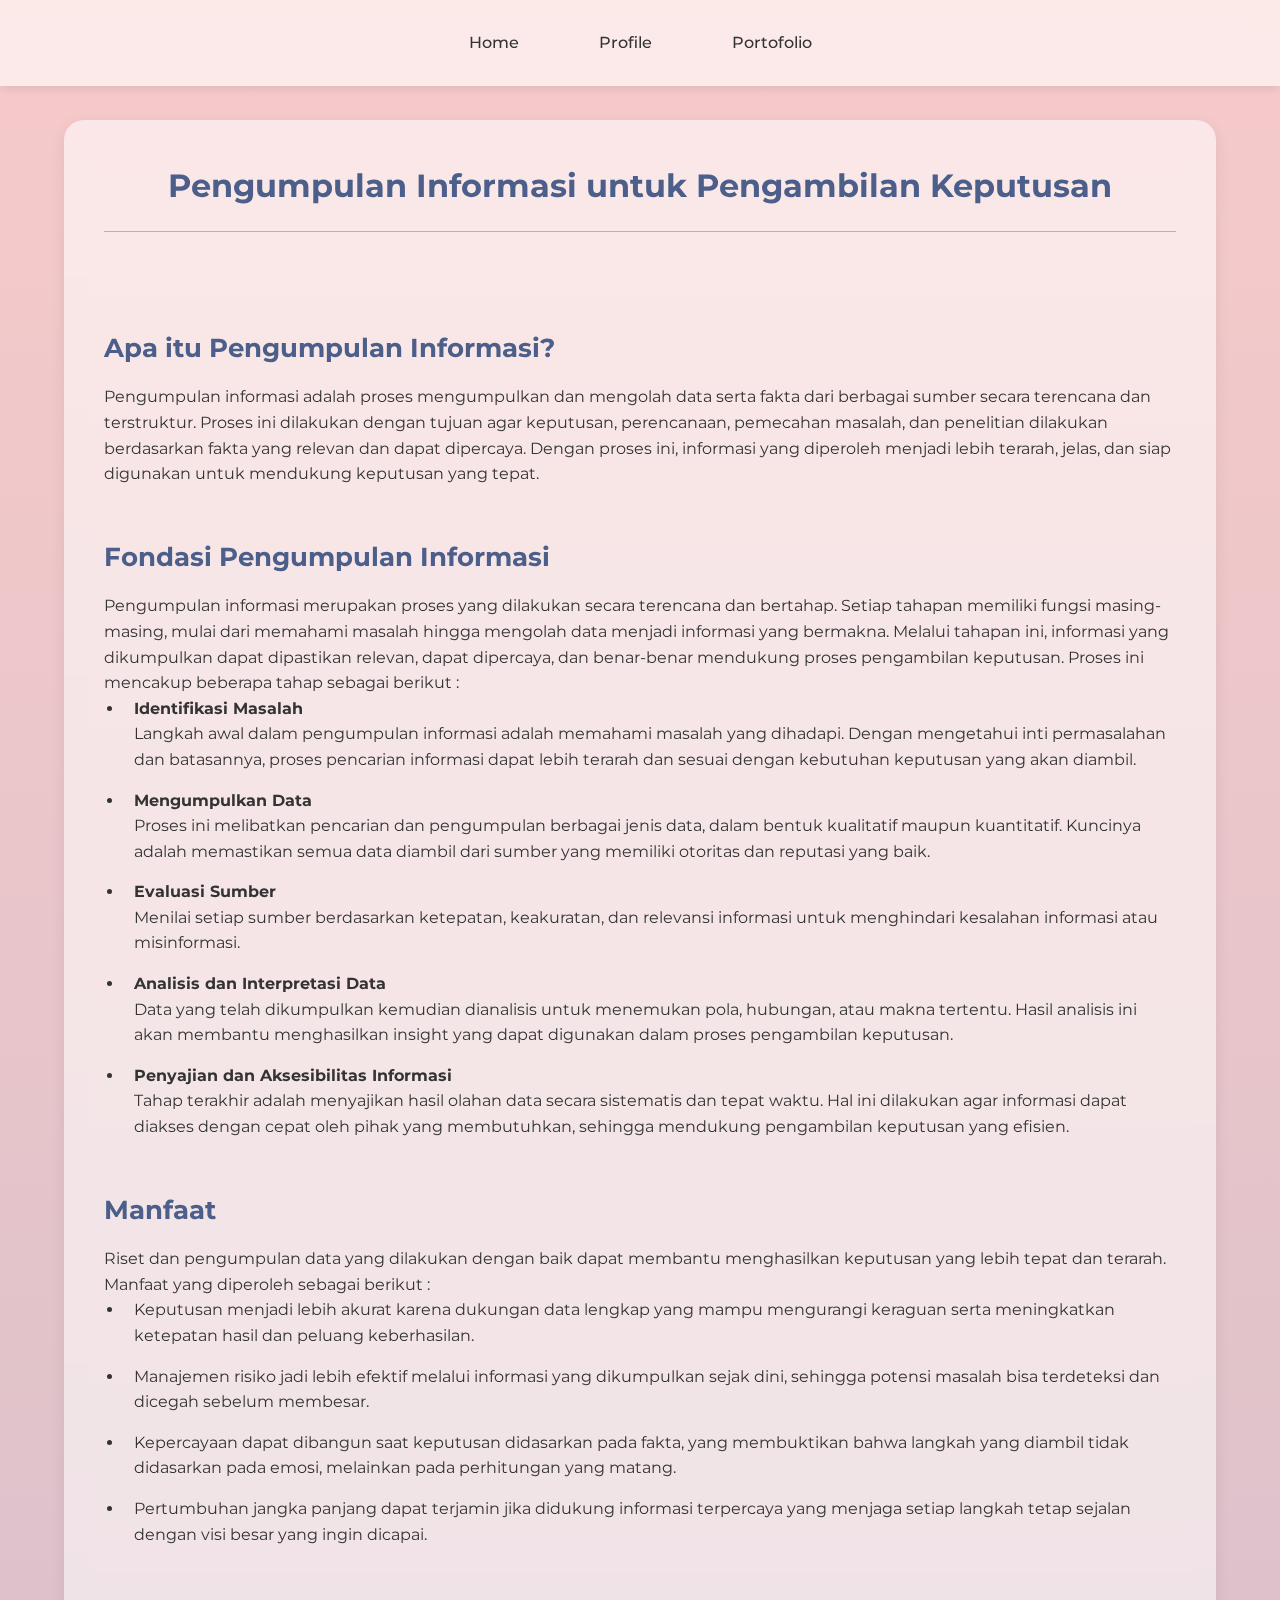
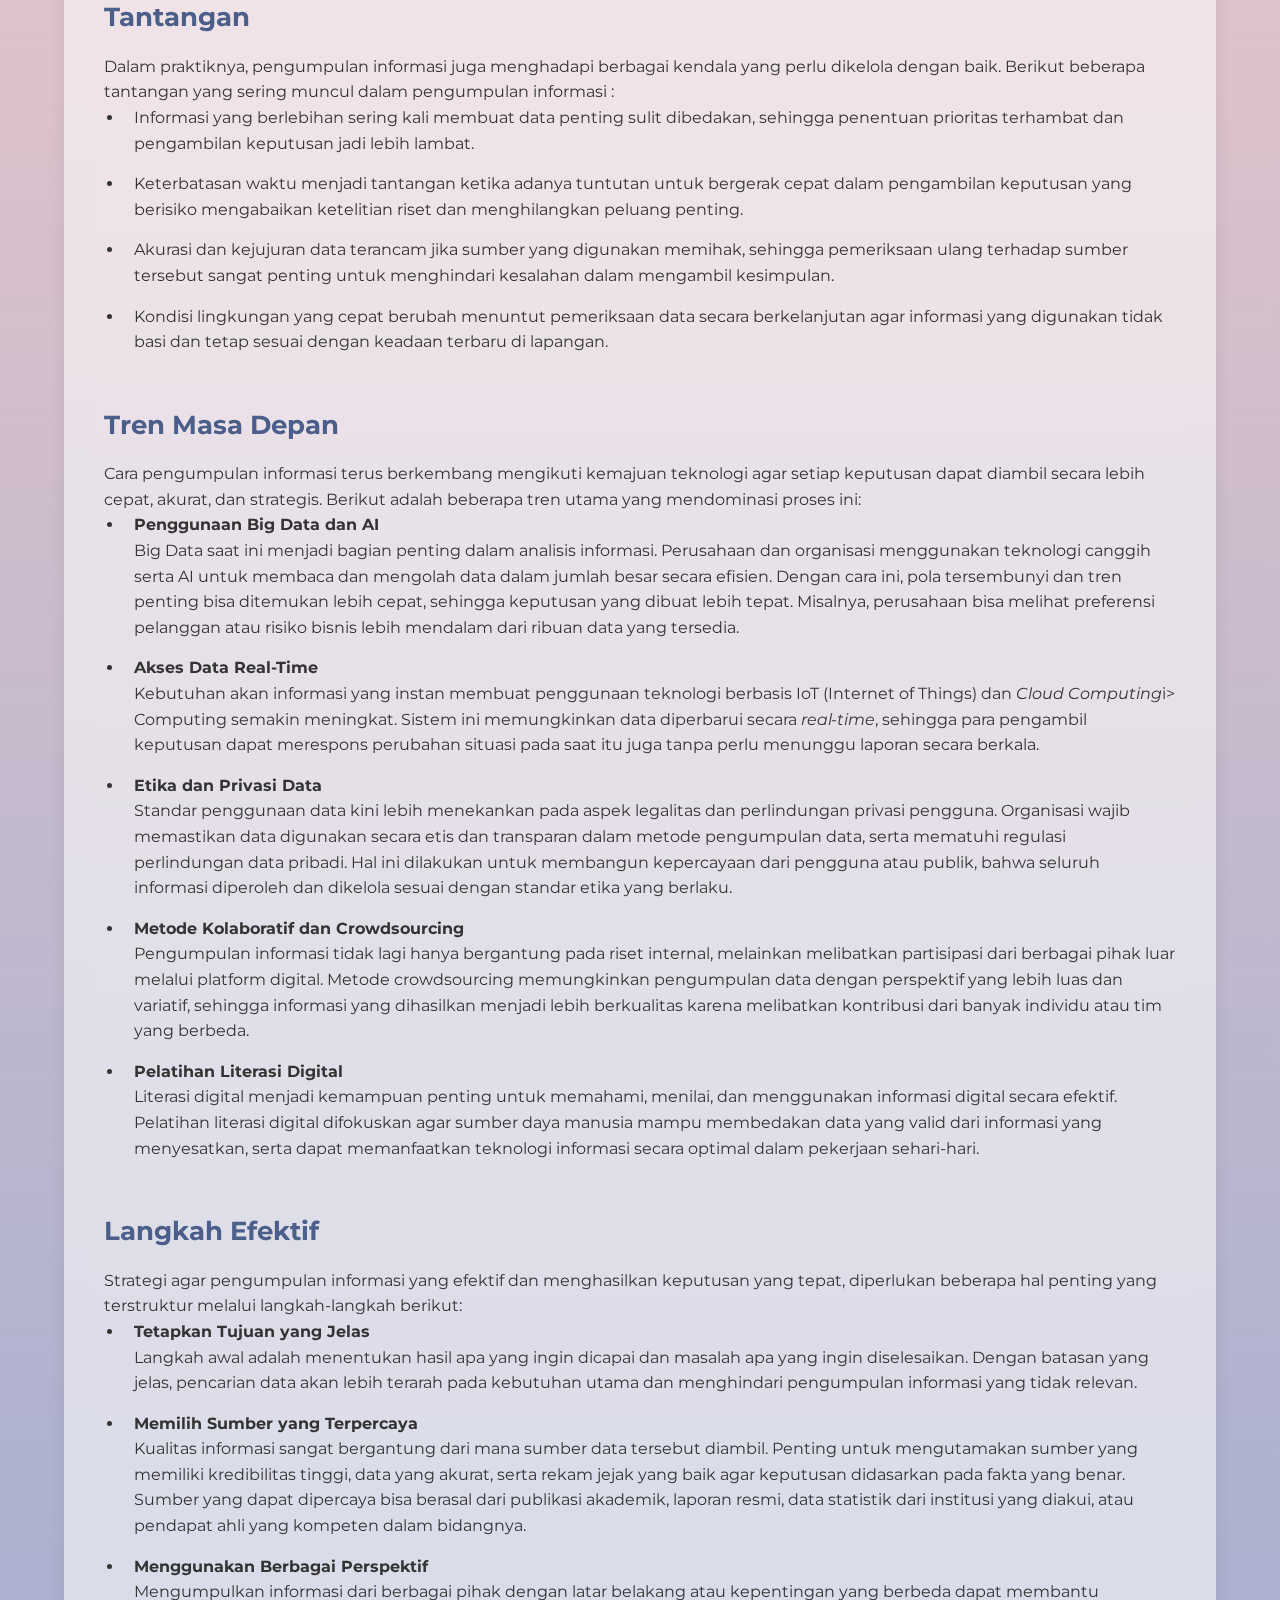
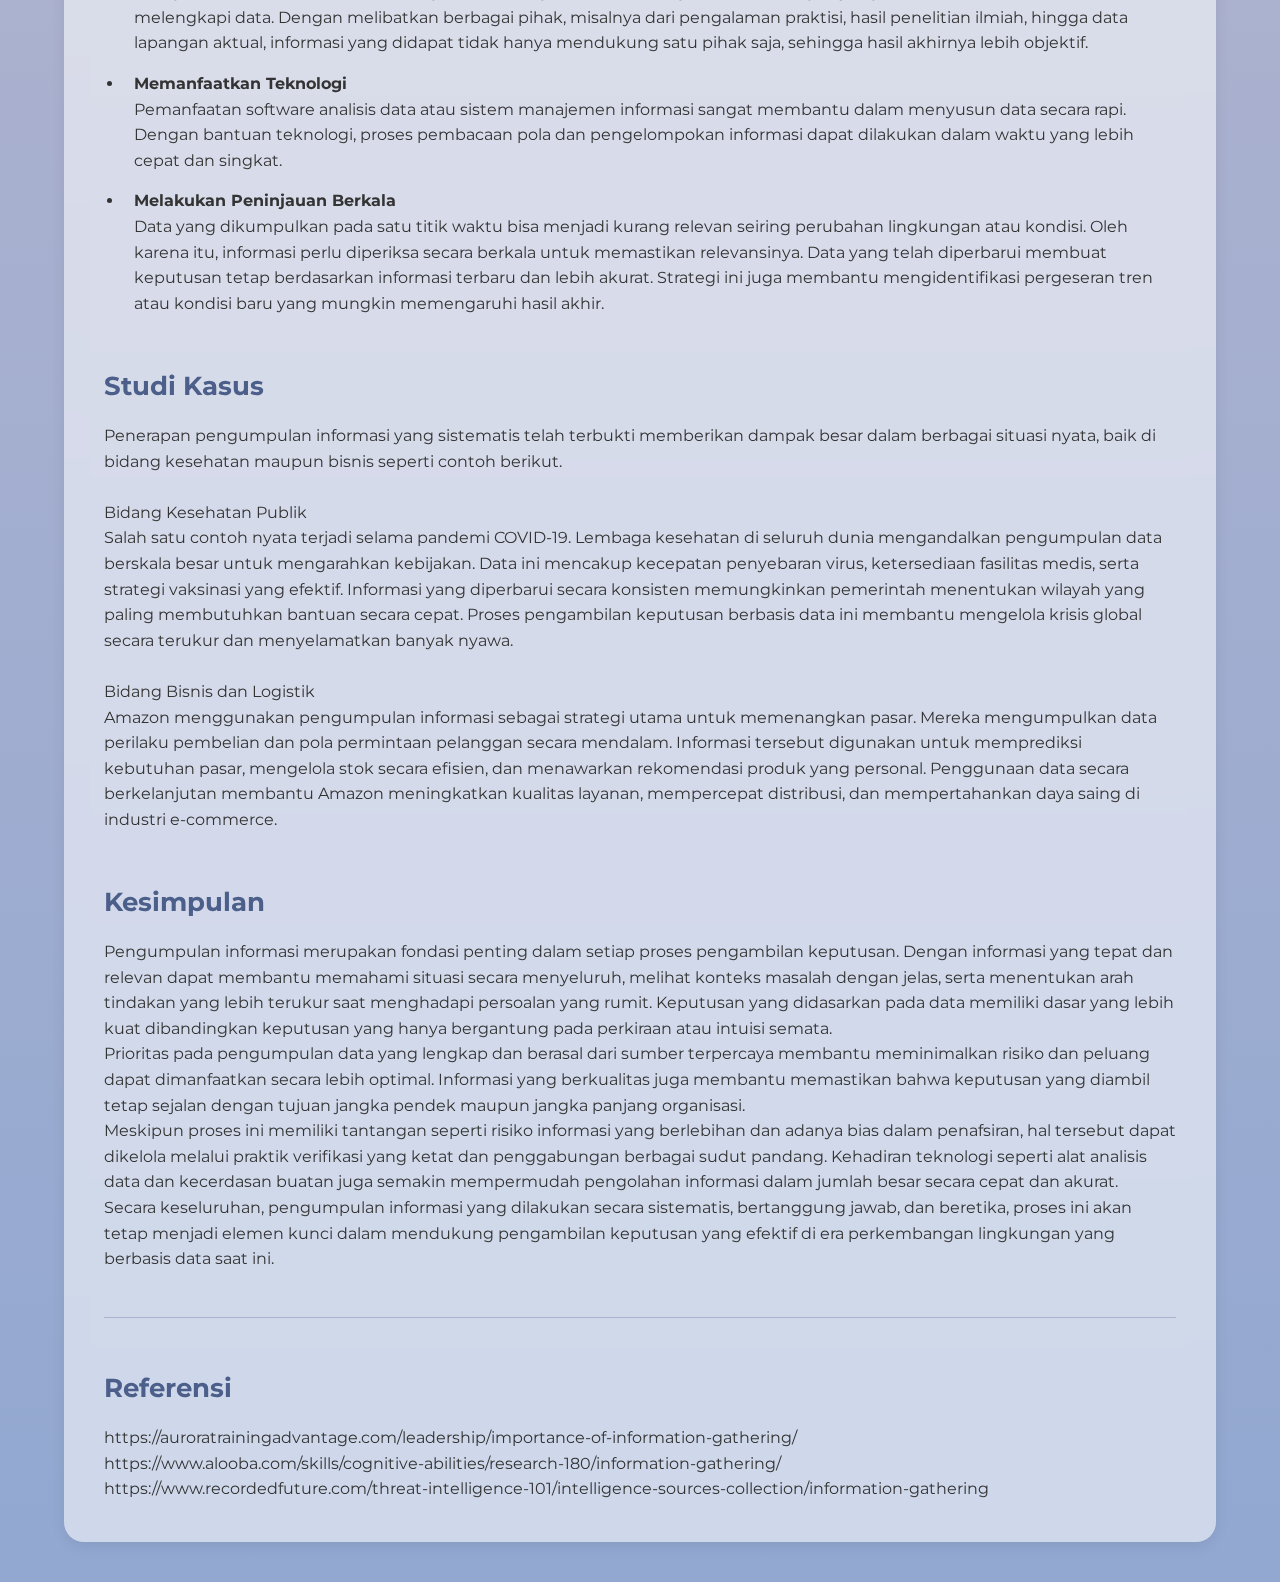
<file: post1.html>
<!DOCTYPE html>
<html lang="en">
<head>
    <meta charset="UTF-8">
    <meta name="viewport" content="width=device-width, initial-scale=1.0">
    <title>Pengumpulan Informasi untuk Pengambilan Keputusan</title>

    <link rel="stylesheet" href="css/global.css">

    <!--FONT-->
    <link href="https://fonts.googleapis.com/css2?family=Montserrat:ital,wght@0,100..900;1,100..900&display=swap" rel="stylesheet">
    <link href="https://fonts.googleapis.com/css2?family=Poppins:ital,wght@0,100;0,200;0,300;0,400;0,500;0,600;0,700;0,800;0,900;1,100;1,200;1,300;1,400;1,500;1,600;1,700;1,800;1,900&display=swap" rel="stylesheet">
</head>
<body>

    <nav>
        <ul>
            <li><a href="index.html#home">Home</a></li>
            <li><a href="index.html#profile">Profile</a></li>
            <li><a href="index.html#portofolio">Portofolio</a></li>
        </ul>
    </nav>

<div class="content-box">
    <h1>Pengumpulan Informasi untuk Pengambilan Keputusan</h1> <hr> <br>
    <h2 id="definisi">Apa itu Pengumpulan Informasi?</h2>
    <p>Pengumpulan informasi adalah proses mengumpulkan dan mengolah data serta fakta dari berbagai sumber secara terencana dan terstruktur. Proses ini dilakukan dengan tujuan agar keputusan, perencanaan, pemecahan masalah, dan penelitian dilakukan berdasarkan fakta yang relevan dan dapat dipercaya. Dengan proses ini, informasi yang diperoleh menjadi lebih terarah, jelas, dan siap digunakan untuk mendukung keputusan yang tepat.</p>

     <!-- FONDASI -->
    <h2 id="poin">Fondasi Pengumpulan Informasi</h2>
    <p>Pengumpulan informasi merupakan proses yang dilakukan secara terencana dan bertahap. Setiap tahapan memiliki fungsi masing-masing, mulai dari memahami masalah hingga mengolah data menjadi informasi yang bermakna. Melalui tahapan ini, informasi yang dikumpulkan dapat dipastikan relevan, dapat dipercaya, dan benar-benar mendukung proses pengambilan keputusan. Proses ini mencakup beberapa tahap sebagai berikut :
</p>

    <ul>
        <li>
            <b>Identifikasi Masalah</b>
            <p>Langkah awal dalam pengumpulan informasi adalah memahami masalah yang dihadapi. Dengan mengetahui inti permasalahan dan batasannya, proses pencarian informasi dapat lebih terarah dan sesuai dengan kebutuhan keputusan yang akan diambil.</p>
        </li>
        <li>
            <b>Mengumpulkan Data</b>
            <p>Proses ini melibatkan pencarian dan pengumpulan berbagai jenis data, dalam bentuk kualitatif maupun kuantitatif. Kuncinya adalah memastikan semua data diambil dari sumber yang memiliki otoritas dan reputasi  yang baik.</p>
        </li>
        <li>
            <b>Evaluasi Sumber</b>
            <p>Menilai setiap sumber berdasarkan ketepatan, keakuratan, dan relevansi informasi untuk menghindari kesalahan informasi atau misinformasi.</p>
        </li>
        <li>
            <b>Analisis dan Interpretasi Data</b>
            <p>Data yang telah dikumpulkan kemudian dianalisis untuk menemukan pola, hubungan, atau makna tertentu. Hasil analisis ini akan membantu menghasilkan insight yang dapat digunakan dalam proses pengambilan keputusan.</p>
        </li>
        <li>
            <b>Penyajian dan Aksesibilitas Informasi</b>
            <p>Tahap terakhir adalah menyajikan hasil olahan data secara sistematis dan tepat waktu. Hal ini dilakukan agar informasi dapat diakses dengan cepat oleh pihak yang membutuhkan, sehingga mendukung pengambilan keputusan yang efisien.</p>
        </li>
    </ul>


    <!--MANFAAT-->
    <h2 id="manfaat">Manfaat</h2>
    <p>Riset dan pengumpulan data yang dilakukan dengan baik dapat membantu menghasilkan keputusan yang lebih tepat dan terarah. Manfaat yang diperoleh sebagai berikut :</p>

    <ul>
        <li>
            <p> Keputusan menjadi lebih akurat karena dukungan data lengkap yang mampu mengurangi keraguan serta meningkatkan ketepatan hasil dan peluang keberhasilan.</p>
        </li>
        <li>
            <p>Manajemen risiko jadi lebih efektif melalui informasi yang dikumpulkan sejak dini, sehingga potensi masalah bisa terdeteksi dan dicegah sebelum membesar.</p>
        </li>
        <li>
            <p>Kepercayaan dapat dibangun saat keputusan didasarkan pada fakta, yang membuktikan bahwa langkah yang diambil tidak didasarkan pada emosi, melainkan pada perhitungan yang matang.</p>
        </li>
        <li>
            <p>Pertumbuhan jangka panjang dapat terjamin jika didukung informasi terpercaya yang menjaga setiap langkah tetap sejalan dengan visi besar yang ingin dicapai.</p>
        </li>
    </ul>


     <!-- TANTANGAN -->
    <h2 id="tantangan">Tantangan</h2>
    <p>Dalam praktiknya, pengumpulan informasi juga menghadapi berbagai kendala yang perlu dikelola dengan baik. Berikut beberapa tantangan yang sering muncul dalam pengumpulan informasi : </p>

    <ul>
        <li>
            <p>Informasi yang berlebihan sering kali membuat data penting sulit dibedakan, sehingga penentuan prioritas terhambat dan pengambilan keputusan jadi lebih lambat.</p>
        </li>
        <li>
            <p>Keterbatasan waktu menjadi tantangan ketika adanya tuntutan untuk bergerak cepat dalam pengambilan keputusan yang berisiko mengabaikan ketelitian riset dan menghilangkan peluang penting.</p>
        </li>
        <li>
            <p>Akurasi dan kejujuran data terancam jika sumber yang digunakan memihak, sehingga pemeriksaan ulang terhadap sumber tersebut sangat penting untuk menghindari kesalahan dalam mengambil kesimpulan.</p>
        </li>
        <li>
            <p> Kondisi lingkungan yang cepat berubah menuntut pemeriksaan data secara berkelanjutan agar informasi yang digunakan tidak basi dan tetap sesuai dengan keadaan terbaru di lapangan.</p>
        </li>
    </ul>


    <!-- TREN MASA DEPAN -->
    <h2 id="tren">Tren Masa Depan</h2>
    <p>Cara pengumpulan informasi terus berkembang mengikuti kemajuan teknologi agar setiap keputusan dapat diambil secara lebih cepat, akurat, dan strategis. Berikut adalah beberapa tren utama yang mendominasi proses ini:</p>

    <ul>
        <li>
            <b>Penggunaan Big Data dan AI</b>
            <p>Big Data saat ini menjadi bagian penting dalam analisis informasi. Perusahaan dan organisasi menggunakan teknologi canggih serta AI untuk membaca dan mengolah data dalam jumlah besar secara efisien. Dengan cara ini, pola tersembunyi dan tren penting bisa ditemukan lebih cepat, sehingga keputusan yang dibuat lebih tepat. Misalnya, perusahaan bisa melihat preferensi pelanggan atau risiko bisnis lebih mendalam dari ribuan data yang tersedia.        </p>
        </li>
        <li>
            <b>Akses Data Real-Time</b>
            <p>Kebutuhan akan informasi yang instan membuat penggunaan teknologi berbasis IoT (Internet of Things) dan <i>Cloud Computing</i>i> Computing semakin meningkat. Sistem ini memungkinkan data diperbarui secara <i>real-time</i>, sehingga para pengambil keputusan dapat merespons perubahan situasi pada saat itu juga tanpa perlu menunggu laporan secara  berkala.   </p>
        </li>
        <li>
            <b>Etika dan Privasi Data</b>
            <p>Standar penggunaan data kini lebih menekankan pada aspek legalitas dan perlindungan privasi pengguna. Organisasi wajib memastikan data digunakan secara etis dan transparan dalam metode pengumpulan data, serta mematuhi regulasi perlindungan data pribadi. Hal ini dilakukan untuk membangun kepercayaan dari pengguna atau publik, bahwa seluruh informasi diperoleh dan dikelola sesuai dengan standar etika yang berlaku.</p>
        </li>
        <li>
            <b>Metode Kolaboratif dan Crowdsourcing</b>
            <p>Pengumpulan informasi tidak lagi hanya bergantung pada riset internal, melainkan melibatkan partisipasi dari berbagai pihak luar melalui platform digital. Metode crowdsourcing memungkinkan pengumpulan data dengan perspektif yang lebih luas dan variatif, sehingga informasi yang dihasilkan menjadi lebih berkualitas karena melibatkan kontribusi dari banyak individu atau tim yang berbeda.</p>
        </li>
        <li>
            <b>Pelatihan Literasi Digital</b>
            <p>Literasi digital menjadi kemampuan penting untuk memahami, menilai, dan menggunakan informasi digital secara efektif. Pelatihan literasi digital difokuskan agar sumber daya manusia mampu membedakan data yang valid dari informasi yang menyesatkan, serta dapat memanfaatkan teknologi informasi secara optimal dalam pekerjaan sehari-hari.</p>
        </li>
    </ul>

    <!-- LANGKAH EFEKTIF -->
    <h2 id="praktik">Langkah Efektif</h2>
    <p>Strategi agar pengumpulan informasi yang efektif dan menghasilkan keputusan yang tepat, diperlukan beberapa hal penting yang terstruktur melalui langkah-langkah berikut: </p>

    <ul>
        <li>
            <b>Tetapkan Tujuan yang Jelas</b>
            <p>Langkah awal adalah menentukan hasil apa yang ingin dicapai dan masalah apa yang ingin diselesaikan. Dengan batasan yang jelas, pencarian data akan lebih terarah pada kebutuhan utama dan menghindari pengumpulan informasi yang tidak relevan.</p>
        </li>
        <li>
            <b>Memilih Sumber yang Terpercaya</b>
            <p>Kualitas informasi sangat bergantung dari mana sumber data tersebut diambil. Penting untuk mengutamakan sumber yang memiliki kredibilitas tinggi, data yang akurat, serta rekam jejak yang baik agar keputusan didasarkan pada fakta yang benar. Sumber yang dapat dipercaya bisa berasal dari publikasi akademik, laporan resmi, data statistik dari institusi yang diakui, atau pendapat ahli yang kompeten dalam bidangnya.</p>
        </li>
        <li>
            <b>Menggunakan Berbagai Perspektif</b>
            <p>Mengumpulkan informasi dari berbagai pihak dengan latar belakang atau kepentingan yang berbeda dapat membantu melengkapi data. Dengan melibatkan berbagai pihak, misalnya dari pengalaman praktisi, hasil penelitian ilmiah, hingga data lapangan aktual, informasi yang didapat tidak hanya mendukung satu pihak saja, sehingga hasil akhirnya lebih objektif.</p>
        </li>
        <li>
            <b>Memanfaatkan Teknologi</b>
            <p>Pemanfaatan software analisis data atau sistem manajemen informasi sangat membantu dalam menyusun data secara rapi. Dengan bantuan teknologi, proses pembacaan pola dan pengelompokan informasi dapat dilakukan dalam waktu yang lebih cepat dan singkat.</p>
        </li>
        <li>
            <b>Melakukan Peninjauan Berkala</b>
            <p>Data yang dikumpulkan pada satu titik waktu bisa menjadi kurang relevan seiring perubahan lingkungan atau kondisi. Oleh karena itu, informasi perlu diperiksa secara berkala untuk memastikan relevansinya. Data yang telah diperbarui membuat keputusan tetap berdasarkan informasi terbaru dan lebih akurat. Strategi ini juga membantu mengidentifikasi pergeseran tren atau kondisi baru yang mungkin memengaruhi hasil akhir.</p>
        </li>
    </ul>

    <!-- STUDI KASUS -->
    <h2 id="studi">Studi Kasus</h2>
    <p>Penerapan pengumpulan informasi yang sistematis telah terbukti memberikan dampak besar dalam berbagai situasi nyata, baik di bidang kesehatan maupun bisnis seperti contoh berikut. </p> <br>
    <p>Bidang Kesehatan Publik</p>
    <p>Salah satu contoh nyata terjadi selama pandemi COVID-19. Lembaga kesehatan di seluruh dunia mengandalkan pengumpulan data berskala besar untuk mengarahkan kebijakan. Data ini mencakup kecepatan penyebaran virus, ketersediaan fasilitas medis, serta strategi vaksinasi yang efektif. Informasi yang diperbarui secara konsisten memungkinkan pemerintah menentukan wilayah yang paling membutuhkan bantuan secara cepat. Proses pengambilan keputusan berbasis data ini membantu mengelola krisis global secara terukur dan menyelamatkan banyak nyawa.</p> <br>
    
    <p>Bidang Bisnis dan Logistik</p>
    <p>Amazon menggunakan pengumpulan informasi sebagai strategi utama untuk memenangkan pasar. Mereka mengumpulkan data perilaku pembelian dan pola permintaan pelanggan secara mendalam. Informasi tersebut digunakan untuk memprediksi kebutuhan pasar, mengelola stok secara efisien, dan menawarkan rekomendasi produk yang personal. Penggunaan data secara berkelanjutan membantu Amazon meningkatkan kualitas layanan, mempercepat distribusi, dan mempertahankan daya saing di industri e-commerce.</p>

    <!-- KESIMPULAN -->
    <h2 id="kesimpulan">Kesimpulan</h2>
    <p>Pengumpulan informasi merupakan fondasi penting dalam setiap proses pengambilan keputusan. Dengan informasi yang tepat dan relevan dapat membantu memahami  situasi secara menyeluruh, melihat konteks masalah dengan jelas, serta menentukan arah tindakan yang lebih terukur saat menghadapi persoalan yang rumit. Keputusan yang didasarkan pada data memiliki dasar yang lebih kuat dibandingkan keputusan yang hanya bergantung pada perkiraan atau intuisi semata.</p> 
    <p>Prioritas pada pengumpulan data yang lengkap dan berasal dari sumber terpercaya membantu meminimalkan risiko dan peluang dapat dimanfaatkan secara lebih optimal. Informasi yang berkualitas juga membantu memastikan bahwa keputusan yang diambil tetap sejalan dengan tujuan jangka pendek maupun jangka panjang organisasi.</p>
    <p>Meskipun proses ini memiliki tantangan seperti risiko informasi yang berlebihan dan adanya bias dalam penafsiran, hal tersebut dapat dikelola melalui praktik verifikasi yang ketat dan penggabungan berbagai sudut pandang. Kehadiran teknologi seperti alat analisis data dan kecerdasan buatan juga semakin mempermudah pengolahan informasi dalam jumlah besar secara cepat dan akurat.</p>
    <p>Secara keseluruhan, pengumpulan informasi yang dilakukan secara sistematis, bertanggung jawab, dan beretika, proses ini akan tetap menjadi elemen kunci dalam mendukung pengambilan keputusan yang efektif di era perkembangan lingkungan yang berbasis data saat ini.</p> <br> <hr>

    <h2 id="dafpus">Referensi</h2>
    <p>https://auroratrainingadvantage.com/leadership/importance-of-information-gathering/</p>

    <p>https://www.alooba.com/skills/cognitive-abilities/research-180/information-gathering/</p>

    <p>https://www.recordedfuture.com/threat-intelligence-101/intelligence-sources-collection/information-gathering</p>

</div>

</body>
</html>
</file>
<file: css/global.css>
:root {
    
    --one: #f7cac9;
    --two: #dec2cb;
    --four: #abb1cf;
    --five: #92a8d1;
    --six: #5d79aa;
    --baby-blue-ice-2: #a0c2f9ff;
    --text-dark: #333;
    --white-transparent: rgba(255, 255, 255, 0.6);
}

* {
    margin: 0;
    padding: 0;
    box-sizing: border-box;
    font-family: "Montserrat", sans-serif;
}

html {
    scroll-behavior: smooth;
}

body {
    color: var(--text-dark);
    background: linear-gradient(var(--one), var(--two), var(--four), var(--five));
    min-height: 100vh;
    line-height: 1.6;
    padding-top: 80px; 

/* ======  NAVIGATION ====== */
nav {
    width: 100%;
    background: var(--white-transparent);
    backdrop-filter: blur(20px);
    padding: 20px;
    text-align: center;
    position: fixed;
    z-index: 1000;
    top: 0;
    left: 0;
    box-shadow: 0 2px 10px rgba(0, 0, 0, 0.1);
}

nav ul {
    list-style: none;
    display: flex;
    justify-content: center;
    align-items: center;
    gap: 50px;
}

nav ul li a {
    color: var(--text-dark);
    text-decoration: none;
    font-weight: 500;
    padding: 10px 15px;
    border-radius: 20px;
    transition: all 0.3s ease;
    position: relative;
    display: block;
}

nav ul li a:hover {
    color: var(--baby-blue-ice-2);
}

/* Efek hover lingkaran */
nav ul li a::before {
    content: '';
    position: absolute;
    top: 0; left: 0; 
    width: 100%; 
    height: 100%;
    background: rgba(255, 255, 255, 0.2);
    border-radius: 20px;
    transform: scale(0);
    transition: transform 0.3s ease;
}

nav ul li a:hover::before {
    transform: scale(1);
}

/* LAYOUT KONTEN  */
.section-content, .content-box {
    max-width: 90%; 
    margin: 40px auto;
    padding: 40px;
    border-radius: 20px;
    background: rgba(255, 255, 255, 0.55);
    backdrop-filter: blur(10px);
    box-shadow: 0 4px 15px rgba(0, 0, 0, 0.08);
}

/* Home Container */
.homeContainer {
    display: flex;
    align-items: center;
    gap: 60px;
}

.homeContainer img {
    width: 250px;
    height: 250px;
    object-fit: cover;
    border-radius: 50%;
    box-shadow: 0 4px 15px rgba(0, 0, 0, 0.1);
    flex-shrink: 0;
}

/*---- FONT ----*/
h1, h2, h3 {
    color: #4b5f8a;
    margin-bottom: 15px;
}

h1 { 
    font-size: clamp(24px, 5vw, 32px); 
    text-align: center; 
}
h2 { 
    font-size: clamp(20px, 4vw, 26px); 
    margin-top: 50px
}

hr {
    border: none;
    height: 1px;
    background-image: linear-gradient(to right, #abb1cf, #abb1cf, #abb1cf);
    margin: 20px 0;
    background: #abb1cf;
    backdrop-filter: blur(10px);
    border-radius: 10px;
}


.content-box ul {
    margin-left: 20px;
    margin-bottom: 30px;
}

.content-box ul li {
    list-style: disc; 
    margin-bottom: 15px;
    padding-left: 10px;
}

@media (max-width: 768px) {
    body {
        padding-top: 70px;
    }

    nav ul {
        gap: 15px; 
    }

    nav ul li a {
        padding: 8px 10px;
        font-size: 14px;
    }

    .section-content, .content-box {
        margin: 20px 15px;
        padding: 25px;
    }

    .homeContainer {
        flex-direction: column;
        text-align: center;
        gap: 30px;
    }

    .homeContainer img {
        width: 180px;
        height: 180px;
    }
}

}
</file>
